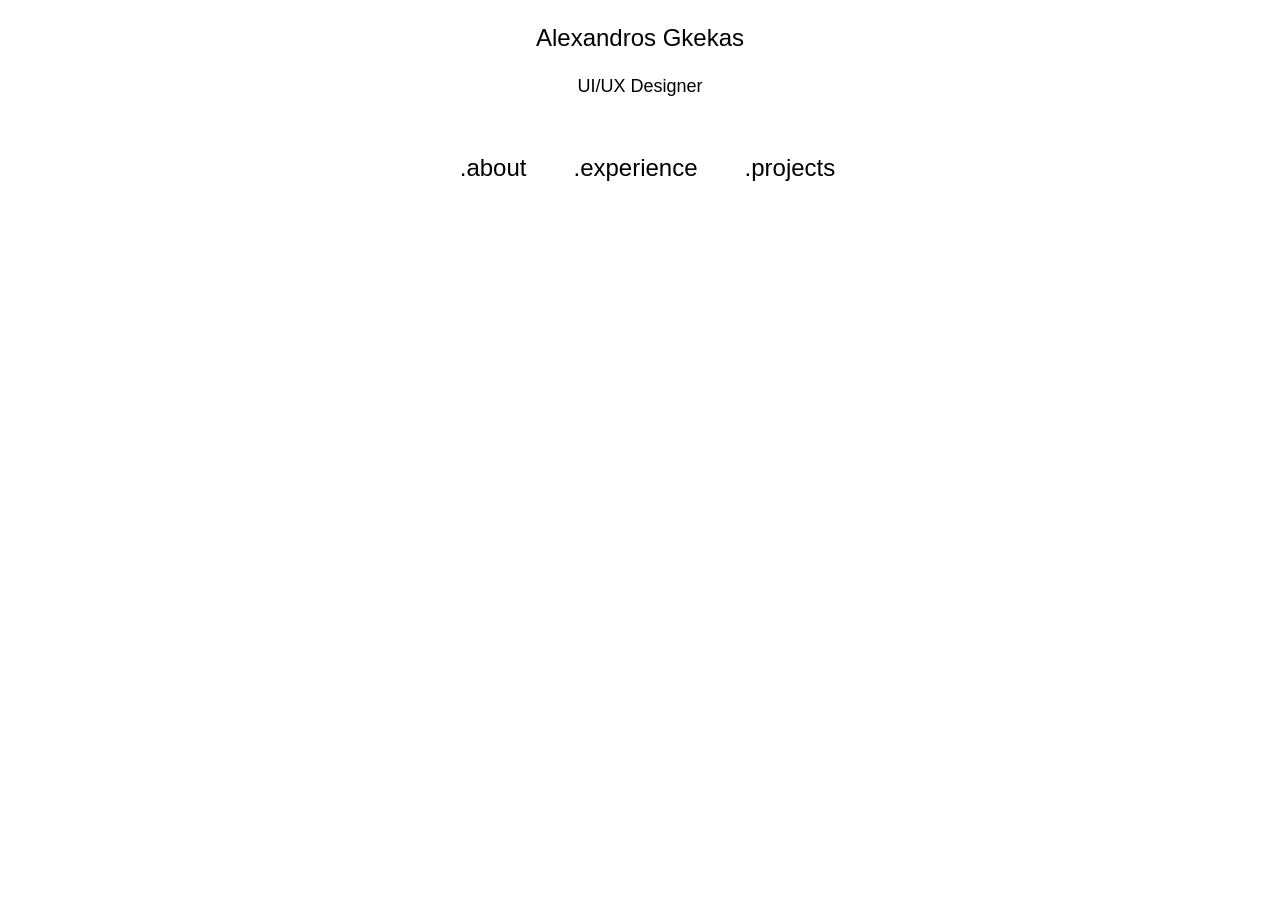
<file: index.html>
<!DOCTYPE html>
<html>

<head>
    <title>Alexandros Gkekas</title>
    <link rel="stylesheet" href="style.css">
    <link rel="stylesheet" href="https://cdnjs.cloudflare.com/ajax/libs/font-awesome/4.7.0/css/font-awesome.min.css">
    <script src="index.js"></script>
    <meta name="description" content="discoplateau">
    <meta name="viewport" content="width=device-width, initial-scale=1.0">
</head>

<body>
    <div class="header">
        <div id="name">
            <p>Alexandros Gkekas</p>
            <p id="ui">UI/UX Designer</p>
        </div>
        <div id="menubar">
            <ul>
                <li><a class="nav1" id="1" href="#about" onclick="showContent(this.id)">.about</a></li>
                <li><a class="nav3" id="3" href="#experience" onclick="showContent(this.id)">.experience</a></li>
                <li><a class="nav4" id="4" href="#projects" onclick="showContent(this.id)">.projects</a></li>
            </ul>
        </div>
    </div>

    <div id="about">
        <div class="container">
            <div class="aboutme">
                Computer Science Bachelor at the University of Crete. FrontEnd Developer and UI/UX Designer.
            </div>
            <div class="icons">
                <a class="fa fa-github" href="https://github.com/alexigk"></a>
                <a class="fa fa-envelope" href="mailto:gekasalexandros@gmail.com"></a>
                <a class="fa fa-linkedin-square" href="https://www.linkedin.com/in/alexandros-gekas-25b4a823a/"></a>
                <a class="fa fa-file-pdf-o"></a>
            </div>
        </div>
    </div>

    <div id="experience">
        <div class="container">
            <a href="https://www.vodafone.gr/"><img src="vodafone.jpg" alt="vodafone.gr" width="220px"
                    height="140px"></a>
            <a href="https://bakavos.gr/"><img src="bakavos.png" alt="bakavos.gr" width="200px" height="140px"></a>
        </div>
    </div>

    <div id="projects">
        <div class="container" id="prj">
            <ul>
                <li><a href="https://github.com/alexigk/Musical-Interface" id="link1">musical interface/</a>
                    <p class="description">A media player implemented in Angular</p>
                </li>
                <li><a href="https://github.com/alexigk/Login-Form" id="link2">login form/</a>
                    <p class="description">Fillout form for scheduling covid-19 vaccination randevouz</p>
                </li>
                <li><a href="https://github.com/alexigk/Alpha-Compiler" id="link3">alpha compiler/</a>
                    <p class="description">A compiler for the language Alpha in C</p>
                </li>
                <li><a href="https://github.com/alexigk/databaseManipulation" id="link4">DB manipulation/</a>
                    <p class="description">Process automation in the UoC's payroll department</p>
                </li>
            </ul>
        </div>
    </div>

</body>

</html>
</file>
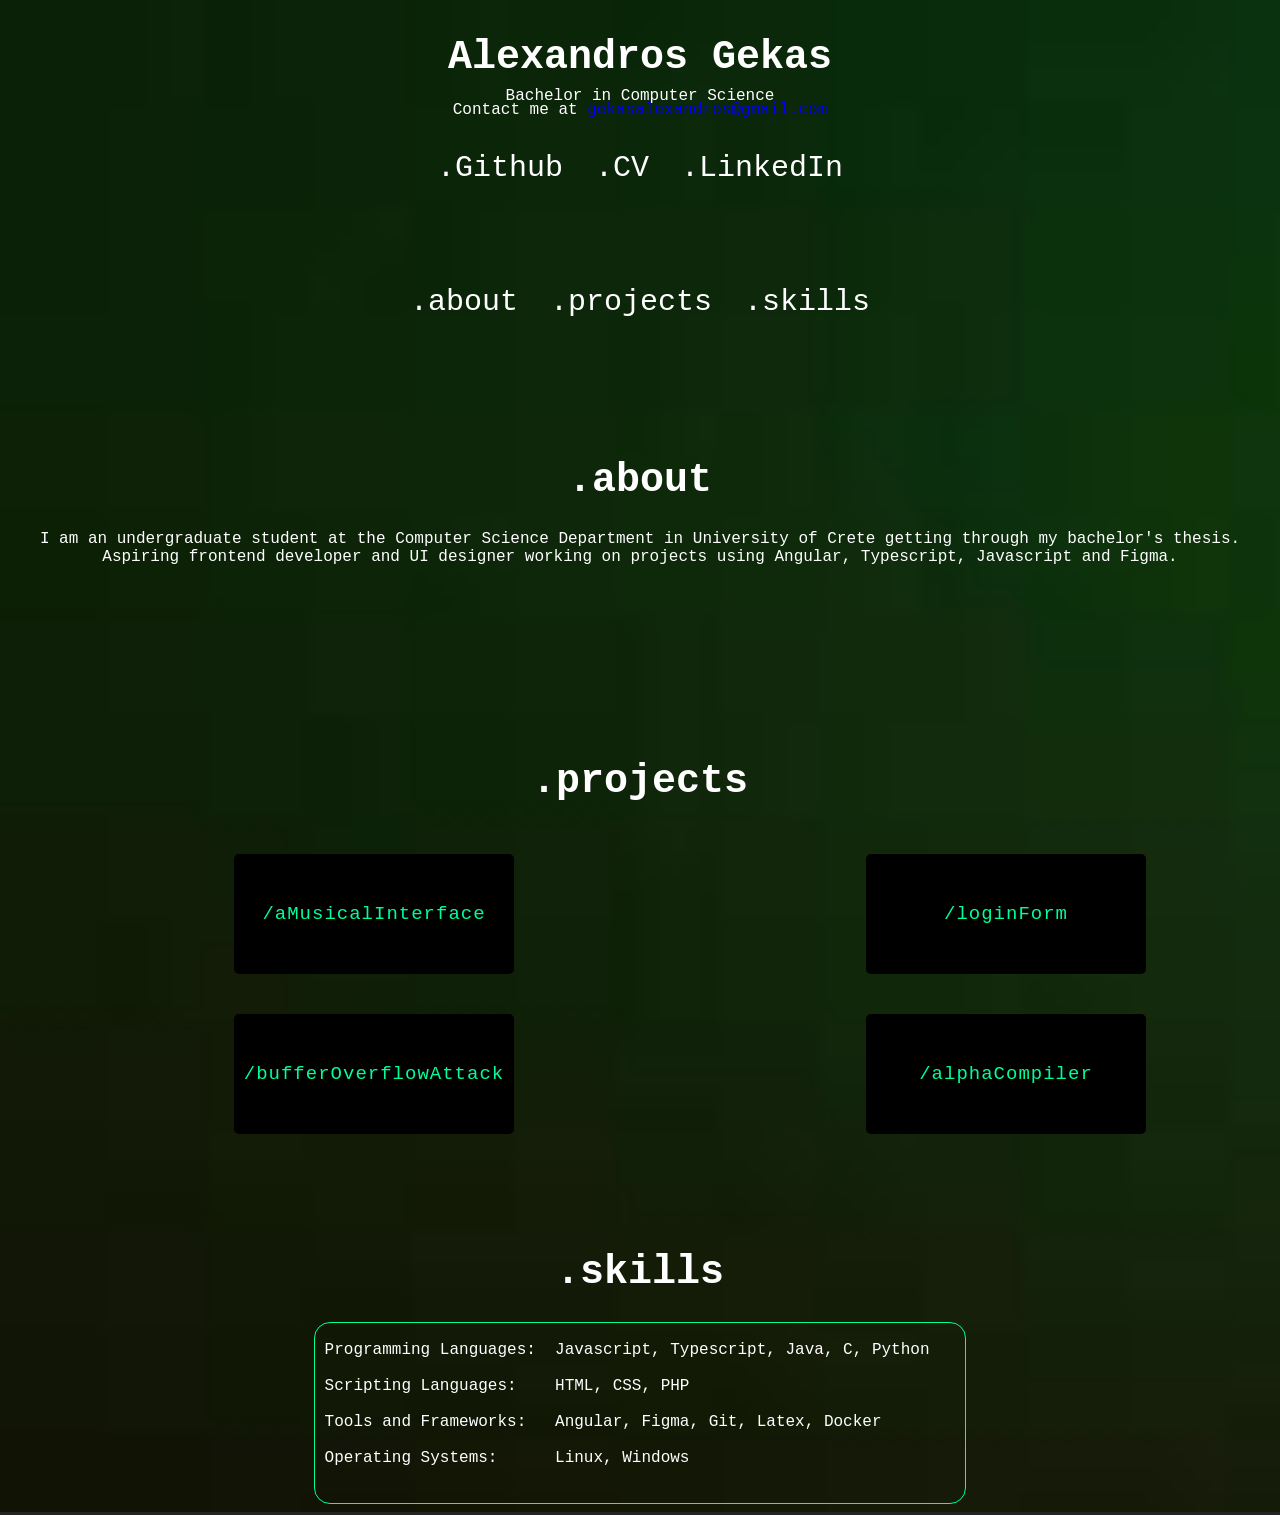
<file: index1.html>
<!DOCTYPE html>
<html>
    <head>
        <title>Alexandros Gekas</title>
        <style>
            @import url('https://fonts.googleapis.com/css2?family=Roboto+Mono&display=swap');
        </style>
        <link rel="stylesheet" href="styles1.css">
    </head>

    <body>
        <div id="container">
            <div id="background"></div>
            <div id="backcontent">
                <h1 id="name">Alexandros Gekas</h1>
                <p id="bachelor">Bachelor in Computer Science</p>
                <p id="contact">Contact me at <a href="mailto:gekasalexnadros@gmail.com">gekasalexandros@gmail.com</a> </p>
                <ul>
                    <li><a href="https://github.com/alexigk">.Github</a></li>
                    <li><a href="alexandros_gekas_cv.pdf">.CV</a></li>
                    <li><a href="https://www.linkedin.com/in/alexandros-gekas-25b4a823a/">.LinkedIn</a></li>                   
                </ul>

                <div id="list2">
                    <ul>
                        <li><a href="#about">.about</a></li>
                        <li><a href="#projects">.projects</a></li>
                        <li><a href="#skills">.skills</a></li>                   
                    </ul>
                </div>
            </div>

            <div id="about">
                <h1 id="aboutme">.about</h1>
                <p id="aboutmep">I am an undergraduate student at the Computer Science Department 
                    in University of Crete getting through my bachelor's thesis.<br>
                    Aspiring frontend developer and UI designer working on projects using Angular,
                     Typescript, Javascript and Figma.</p>
            </div>
    
            <div id="projects">
                <h1 id="projecth">.projects</h1>
                <div id="buttons1">
                    <div class="btn1">
                        <span><a id="b1" href="https://github.com/alexigk/Musical-Interface"></a></span>
                    </div>
                    <div class="btn1">
                        <span ><a id="b2" href="https://github.com/alexigk/Login-Form"></a></span>
                    </div>
                </div>
                <div id="buttons2">
                    <div class="btn1">
                        <span><a id="b3" href="https://github.com/alexigk/Buffer-overflow-attack"></a></span>
                    </div>
                    <div class="btn1">
                        <span><a id="b4" href="https://github.com/alexigk/Alpha-Compiler"></a></span>
                    </div>
                </div>
            </div>
        </div>

        <div id="skills">
            <h1>.skills</h1>
            <div id="skillblock">
                <div id="cont">
                    <br>&nbsp;Programming Languages: &nbsp;Javascript, Typescript, Java, C, Python<br><br>
                    &nbsp;Scripting Languages: &nbsp;&nbsp;&nbsp;HTML, CSS, PHP<br><br>
                    &nbsp;Tools and Frameworks: &nbsp;&nbsp;Angular, Figma, Git, Latex, Docker<br><br>
                    &nbsp;Operating Systems: &nbsp;&nbsp;&nbsp;&nbsp;&nbsp;Linux, Windows
                </div>
            </div>
        </div>        
    </body>
</html>
</file>
<file: style.css>
* {
    font-family: 'Lucida Sans', 'Lucida Sans Regular', 'Lucida Grande', 'Lucida Sans Unicode', Geneva, Verdana, sans-serif;
}

#name {
    text-align: center;
    font-size: x-large;
}

#ui {
    font-size: large;
}

#menubar {
    display: flex;
    justify-content: center;
    font-size: x-large;
}

ul {
    list-style-type: none;
    white-space: nowrap;
}

li {
    float: left;
}

li a {
    display: block;
    color: black;
    text-align: center;
    padding: 15px;
    text-decoration: none;
    padding-right: 40px;
}

a {
    box-shadow: inset 0 0 0 0 #e7bd00;
    margin: 0 -.25rem;
    padding: 0 .25rem;
    transition: color .3s ease-in-out, box-shadow .3s ease-in-out;
}

.nav1:hover {
    box-shadow: inset 110px 0 0 0 black;
    color: white;
}

.nav3:hover {
    box-shadow: inset 160px 0 0 0 black;
    color: white;
}

.nav4:hover {
    box-shadow: inset 130px 0 0 0 black;
    color: white;
}

#about,
#education,
#experience,
#projects {
    display: none;
    font-size: 30px;
}

.container {
    width: 600px;
    height: 300px;
    margin: auto;
    text-align: center;
    align-content: center;
    margin-top: 100px;
}

.icons {
    padding-top: 40px;
    font-size: 40px;
}

.icons a {
    padding: 15px;
    color: black;
}

.icons a:hover {
    cursor: pointer;
    text-decoration: none;
}

img {
    border: 2px solid black;
    margin-top: 50px;
    transition: 1s ease;
    margin: 20px;
}

img:hover {
    -webkit-transform: scale(1.2);
    -ms-transform: scale(1.2);
    transform: scale(1.2);
    transition: 1s ease;
    border: 2px solid #e7bd00;
}

.aboutme {
    font-size: 20px;
    padding: 20px;
}

#mi {
    float: left;
    margin-left: 10px;
}

#ac {
    float: left;
    margin-left: 10px;
}

.description {
    white-space: nowrap;
    margin-top: 20px;
}

#prj {
    white-space: nowrap;
    font-size: small;
}

#link1,
#link2,
#link3,
#link4 {
    float: left;
    font-size: 20px;
}

#link1:hover {
    text-decoration: underline;
}

#link2:hover {
    text-decoration: underline;
}

#link3:hover {
    text-decoration: underline;
}

#link4:hover {
    text-decoration: underline;
}
</file>
<file: styles1.css>
*{
    font-family: 'Courier mono',monospace;
}

body{
    background-color: rgb(36, 36, 36);
    background-image: url('image2.jpg');
    background-repeat: no-repeat;
    background-size: 400%;
}

#container {
    width: 100%;
    height: auto;
    position: relative;
    margin-left: auto;
    margin-right: auto;
    text-align: center;
}

#background{
    width: 100%;
    height: 500px;
    
    background-size: 100%;
    background-repeat: no-repeat;
    position: absolute;
}

#backcontent{
    width: 100%;
    background-color: transparent;
    color: white;
    margin-left: auto;
    margin-right: auto;
    position: absolute;
    z-index: 1000;
    text-align: center;
}

h1{
    font-size: 40px;
}

#bachelor, #contact{
    margin-top: -20px;
}

ul{
    white-space: nowrap;
    list-style-type: none;
    margin: 0;
    padding: 0;
    overflow: auto;
    position: absolute;
    left: 50%;
    transform: translatex(-50%);
}

ul li{
    font-size: initial;
}

ul li a{
    float: none;
    display: inline-block;
}

li{
    float: left;
}

li:hover a{
    color: #00ff99;
}

li a{
    display: block;
    text-align: center;
    padding: 16px;
    cursor: pointer;
    font-size: 30px;
    color: white;
    text-decoration: none;
}

#list2{
    margin-top: 150px;
}

#about{
    position: relative;
    display: block;
    padding-top: 300px;
    color: white;
    margin-left: auto;
    margin-right: auto;
    text-align: center;
    width: auto;
}

#aboutme{
    margin-top: 150px;
}

#projects{
    position: relative;
    display: block;
    color: white;
    text-align: center;
    width: auto;
    padding-top: 150px;
}

button{
    width: 300px;
    height: 150px;
    border-radius: 16px;
    border: none;
    cursor: pointer;
    font-size: 20px;
}

#buttons1{
    display: grid;
    grid-template-columns: 0.5fr 0.5fr;
    grid-gap: 0px;
    margin-top: 50px;
}

#buttons2{
    display: grid;
    grid-template-columns: 0.5fr 0.5fr;
    grid-gap: 0px;
    margin-top: 100px;
}

span{
    position: relative;
    display: inline-flex;
    width: 180px;
    height: 55px;
    margin: 0 15px;
    perspective: 1000px;
}

span a{
    font-size: 19px;
    letter-spacing: 1px;
    transform-style: preserve-3d;
    transform: translateZ(-25px);
    transition: transform .25s;
    font-family: 'Courier mono',monospace;
    
}

span a:before,
span a:after{
    position: absolute;
    content: "";
    height: 120px;
    width: 280px;
    display: flex;
    align-items: center;
    justify-content: center;
    border: 5px solid black;
    box-sizing: border-box;
    border-radius: 5px;
}

span a:before{
    color: #00ff99;
    background: black;
    transform: rotateY(0deg) translateZ(25px);
}

span a:after{
    color: #00ff99;
    transform: rotateX(90deg) translateZ(25px);
}

span a:hover{
    transform: translateZ(-25px) rotateX(-90deg);
}

#b1:before,
#b1:after{
      content: "/aMusicalInterface";
}

#b2:before,
#b2:after{
    content: "/loginForm";
}

#b3:before,
#b3:after{
    content: "/bufferOverflowAttack";
}

#b4:before,
#b4:after{
    content: "/alphaCompiler";
}

h1{text-align: center;}

#skills{
    position: relative;
    display: block;
    color: white;
    justify-content: center;
    width: auto;
    padding-top: 150px;
}

#skillblock{
    width: 650px;
    height: 180px;
    border-radius: 16px;
    border: 1px solid #00ff99;
    margin-left: auto;
    margin-right: auto;
    white-space: nowrap;
}
</file>
